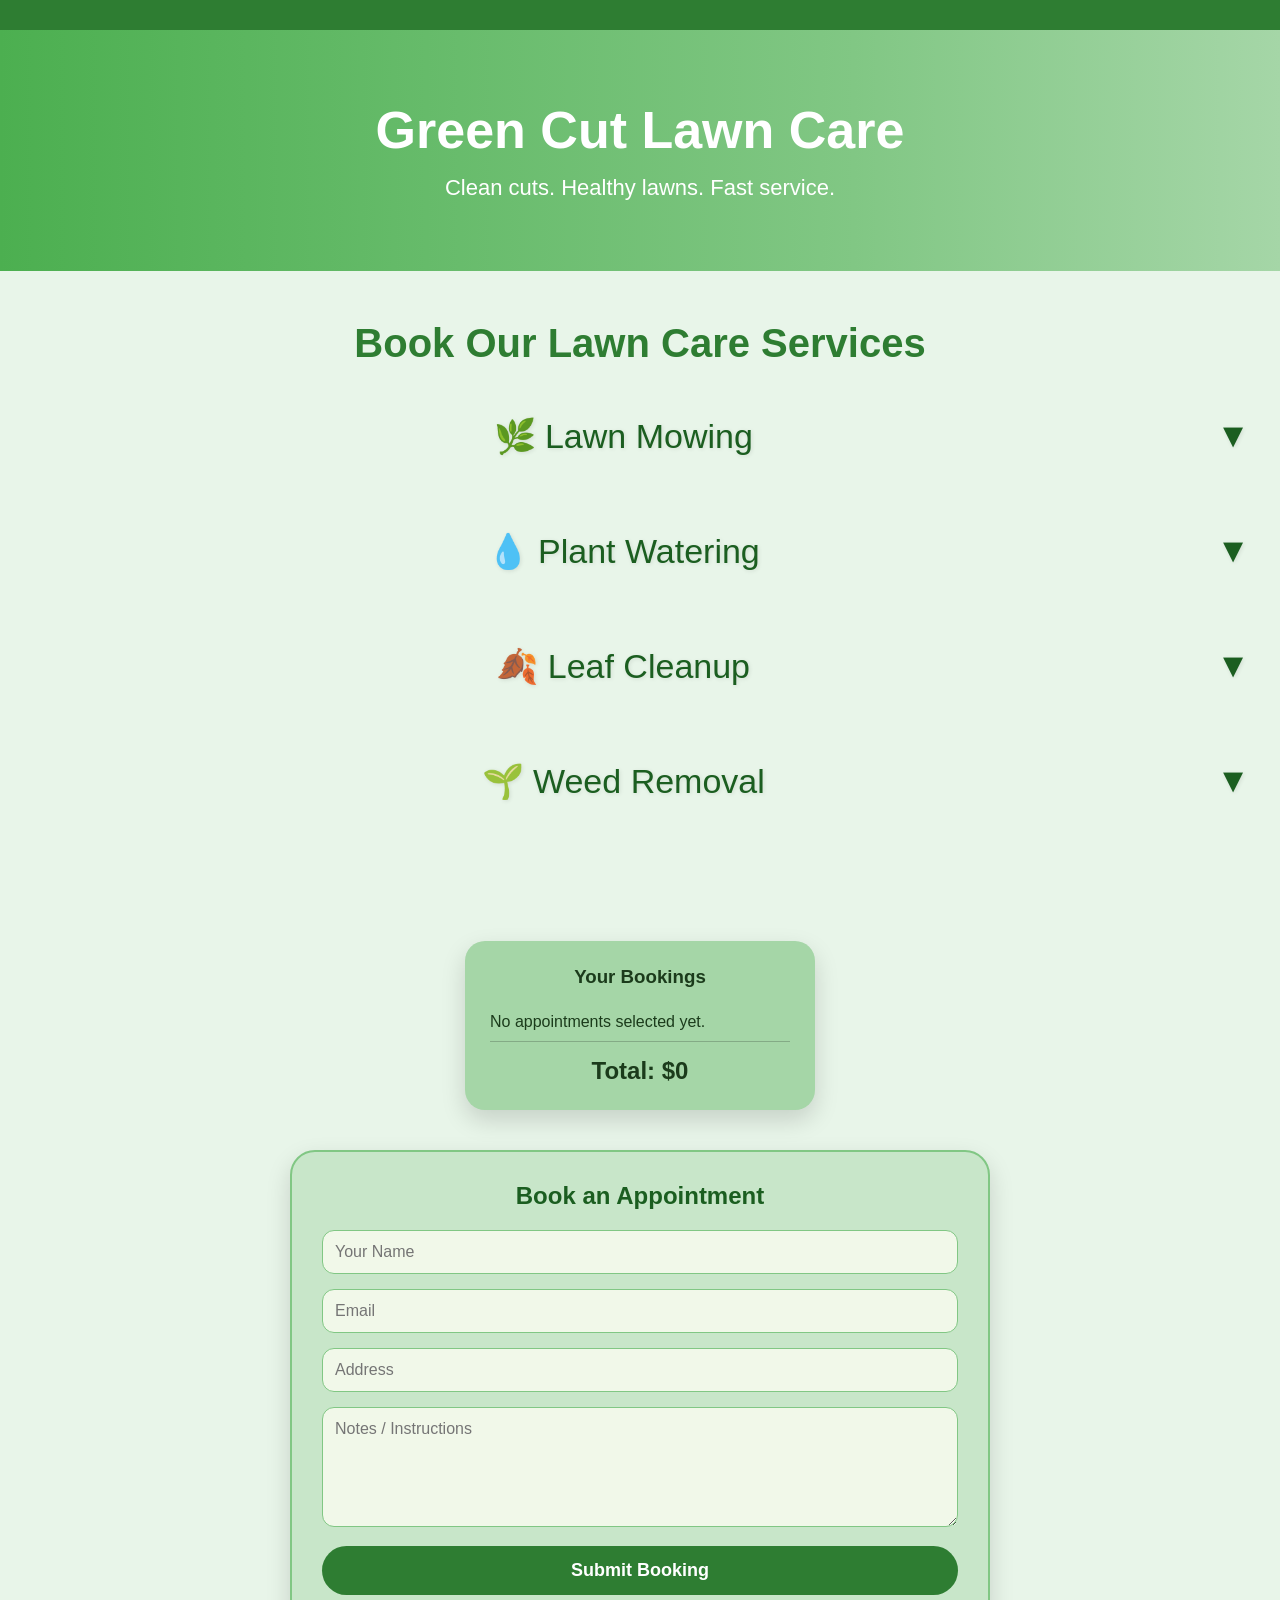
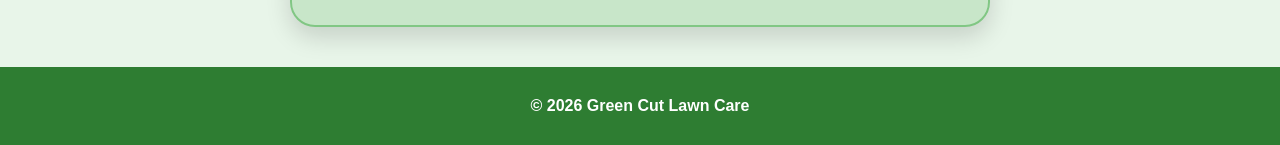
<file: index.html>
<!DOCTYPE html>
<html lang="en">
<head>
  <meta charset="UTF-8" />
  <meta name="viewport" content="width=device-width, initial-scale=1.0"/>
  <title>Green Cut Lawn Care</title>
  <link rel="stylesheet" href="style.css"/>
</head>

<body>

  <nav>
  </nav>

  <section class="hero">
    <h1>Green Cut Lawn Care</h1>
    <h3>Clean cuts. Healthy lawns. Fast service.</h3>
  </section>

  <section class="section">

    <h2>Book Our Lawn Care Services</h2>

    <!-- LAWN MOWING -->
    <details class="service-dropdown">
      <summary class="service-title">🌿 Lawn Mowing</summary>

      <div class="products">

        <div class="card">
          <div class="circle"></div>
          <h3>Monday 8:00 AM</h3>
          <p class="price">$30</p>
          <button>Add Appointment</button>
        </div>

        <div class="card">
          <div class="circle"></div>
          <h3>Monday 3:00 PM</h3>
          <p class="price">$30</p>
          <button>Add Appointment</button>
        </div>

        <div class="card">
          <div class="circle"></div>
          <h3>Tuesday 9:00 AM</h3>
          <p class="price">$30</p>
          <button>Add Appointment</button>
        </div>

        <div class="card">
          <div class="circle"></div>
          <h3>Tuesday 5:00 PM</h3>
          <p class="price">$30</p>
          <button>Add Appointment</button>
        </div>

        <div class="card">
          <div class="circle"></div>
          <h3>Wednesday 10:00 AM</h3>
          <p class="price">$30</p>
          <button>Add Appointment</button>
        </div>

        <div class="card">
          <div class="circle"></div>
          <h3>Friday 4:00 PM</h3>
          <p class="price">$30</p>
          <button>Add Appointment</button>
        </div>

      </div>
    </details>

    <!-- PLANT WATERING -->
    <details class="service-dropdown">
      <summary class="service-title">💧 Plant Watering</summary>

      <div class="products">

        <div class="card">
          <div class="circle"></div>
          <h3>Monday 11:00 AM</h3>
          <p class="price">$14</p>
          <button>Add Appointment</button>
        </div>

        <div class="card">
          <div class="circle"></div>
          <h3>Tuesday 1:00 PM</h3>
          <p class="price">$14</p>
          <button>Add Appointment</button>
        </div>

        <div class="card">
          <div class="circle"></div>
          <h3>Wednesday 9:00 AM</h3>
          <p class="price">$14</p>
          <button>Add Appointment</button>
        </div>

        <div class="card">
          <div class="circle"></div>
          <h3>Thursday 4:00 PM</h3>
          <p class="price">$14</p>
          <button>Add Appointment</button>
        </div>

        <div class="card">
          <div class="circle"></div>
          <h3>Saturday 8:00 AM</h3>
          <p class="price">$14</p>
          <button>Add Appointment</button>
        </div>

        <div class="card">
          <div class="circle"></div>
          <h3>Sunday 10:00 AM</h3>
          <p class="price">$14</p>
          <button>Add Appointment</button>
        </div>

      </div>
    </details>

    <!-- LEAF CLEANUP -->
    <details class="service-dropdown">
      <summary class="service-title">🍂 Leaf Cleanup</summary>

      <div class="products">

        <div class="card">
          <div class="circle"></div>
          <h3>Monday 2:00 PM</h3>
          <p class="price">$12</p>
          <button>Add Appointment</button>
        </div>

        <div class="card">
          <div class="circle"></div>
          <h3>Tuesday 11:00 AM</h3>
          <p class="price">$12</p>
          <button>Add Appointment</button>
        </div>

        <div class="card">
          <div class="circle"></div>
          <h3>Wednesday 1:00 PM</h3>
          <p class="price">$12</p>
          <button>Add Appointment</button>
        </div>

        <div class="card">
          <div class="circle"></div>
          <h3>Thursday 10:00 AM</h3>
          <p class="price">$12</p>
          <button>Add Appointment</button>
        </div>

        <div class="card">
          <div class="circle"></div>
          <h3>Saturday 12:00 PM</h3>
          <p class="price">$12</p>
          <button>Add Appointment</button>
        </div>

        <div class="card">
          <div class="circle"></div>
          <h3>Sunday 3:00 PM</h3>
          <p class="price">$12</p>
          <button>Add Appointment</button>
        </div>

      </div>
    </details>

    <!-- WEED REMOVAL -->
    <details class="service-dropdown">
      <summary class="service-title">🌱 Weed Removal</summary>

      <div class="products">

        <div class="card">
          <div class="circle"></div>
          <h3>Monday 9:00 AM</h3>
          <p class="price">$15</p>
          <button>Add Appointment</button>
        </div>

        <div class="card">
          <div class="circle"></div>
          <h3>Tuesday 8:00 AM</h3>
          <p class="price">$15</p>
          <button>Add Appointment</button>
        </div>

        <div class="card">
          <div class="circle"></div>
          <h3>Wednesday 2:00 PM</h3>
          <p class="price">$15</p>
          <button>Add Appointment</button>
        </div>

        <div class="card">
          <div class="circle"></div>
          <h3>Thursday 5:00 PM</h3>
          <p class="price">$15</p>
          <button>Add Appointment</button>
        </div>

        <div class="card">
          <div class="circle"></div>
          <h3>Saturday 9:00 AM</h3>
          <p class="price">$15</p>
          <button>Add Appointment</button>
        </div>

        <div class="card">
          <div class="circle"></div>
          <h3>Sunday 11:00 AM</h3>
          <p class="price">$15</p>
          <button>Add Appointment</button>
        </div>

      </div>
    </details>

  </section>

  <div class="cart">
    <h3>Your Bookings</h3>
    <ul id="cartItems"></ul>
    <div class="total">Total: $0</div>
  </div>

  <div class="form-box">
    <h2>Book an Appointment</h2>

    <form action="https://formspree.io/f/meewlopn" method="POST">

      <input type="text" name="name" placeholder="Your Name" required>
      <input type="email" name="email" placeholder="Email" required>
      <input type="text" name="address" placeholder="Address" required>
      <textarea name="notes" placeholder="Notes / Instructions"></textarea>

      <input type="hidden" name="appointments" id="appointmentsField">
      <input type="hidden" name="total" id="totalField">

      <button type="submit">Submit Booking</button>

    </form>
  </div>

  <footer>
    © 2026 Green Cut Lawn Care
  </footer>
</body>
<script type="module" src="script.js"></script>
</html>
</file>
<file: style.css>
/* =========================
   RESET
========================= */

* {
  margin: 0;
  padding: 0;
  box-sizing: border-box;
  font-family: "Segoe UI", sans-serif;
}

.site-title {
    text-align: center;
    font-size: 48px;
    font-weight: 800;
    color: #2e7d32; /* lawn green */
    margin: 20px 0;
    letter-spacing: 2px;
    text-shadow: 2px 2px 6px rgba(0, 0, 0, 0.15);
}
/* =========================
   BODY
========================= */

body {
  background: #e8f5e9; /* soft grass background */
  color: #1b3b1b;
}

/* =========================
   NAVIGATION
========================= */

nav {
  background: #2e7d32; /* deep lawn green */
  color: white;
  padding: 15px 40px;
  display: flex;
  justify-content: space-between;
  align-items: center;
  box-shadow: 0 4px 12px rgba(0,0,0,0.15);
}

nav h2 {
  color: #c8e6c9;
  font-size: 28px;
}

nav span {
  color: #ffeb3b; /* sunlight yellow accent */
}

nav ul {
  list-style: none;
  display: flex;
  gap: 25px;
}

nav ul li {
  cursor: pointer;
  font-weight: 600;
  transition: 0.3s;
}

nav ul li:hover {
  color: #a5d6a7;
}

/* =========================
   HERO SECTION
========================= */

.hero {
  padding: 70px 20px;
  text-align: center;
  background: linear-gradient(
    to right,
    #4caf50,
    #66bb6a,
    #81c784,
    #a5d6a7
  );
  color: white;
}

.hero h1 {
  font-size: 52px;
  margin-bottom: 15px;
}

.hero h3 {
  font-size: 22px;
  font-weight: normal;
}

/* =========================
   MAIN SECTION
========================= */

.section {
  padding: 50px 30px;
}

.section h2 {
  text-align: center;
  margin-bottom: 40px;
  color: #2e7d32;
  font-size: 40px;
}

/* =========================
   SERVICE HEADINGS
========================= */

.service-title {
  text-align: center;
  color: #1b5e20;
  font-size: 34px;
  margin-top: 50px;
  margin-bottom: 25px;
  text-shadow: 1px 1px 4px rgba(0,0,0,0.1);
}

/* =========================
   SERVICE CARDS GRID
========================= */

.products {
  display: grid;
  grid-template-columns: repeat(auto-fit, minmax(220px, 1fr));
  gap: 25px;
  margin-bottom: 40px;
}

/* =========================
   APPOINTMENT CARDS
========================= */

.card {
  background: #c8e6c9;
  color: #1b3b1b;
  padding: 20px;
  border-radius: 30px;
  box-shadow: 0 5px 15px rgba(0, 0, 0, 0.12);
  text-align: center;
  transition: 0.3s;
  border: 2px solid #81c784;
}

.card:hover {
  transform: translateY(-10px);
  box-shadow: 0 15px 30px rgba(0, 0, 0, 0.2);
}

.circle {
  width: 90px;
  height: 90px;
  margin: 0 auto 15px;
  border-radius: 50%;
  background: linear-gradient(
    to right,
    #2e7d32,
    #43a047,
    #66bb6a,
    #a5d6a7
  );
}

.card h3 {
  color: #2e7d32;
  margin: 10px 0;
  font-size: 22px;
}

.price {
  font-size: 22px;
  font-weight: bold;
  color: #6d4c41; /* earthy brown */
  margin-bottom: 15px;
}

.card button {
  background: #2e7d32;
  border: none;
  color: white;
  font-weight: bold;
  padding: 10px 22px;
  border-radius: 25px;
  cursor: pointer;
  transition: 0.3s;
}

.card button:hover {
  background: #1b5e20;
  transform: scale(1.05);
}

/* =========================
   APPOINTMENT CART
========================= */

.cart {
  background: #a5d6a7;
  width: 350px;
  margin: 40px auto;
  padding: 25px;
  border-radius: 20px;
  box-shadow: 0 10px 25px rgba(0, 0, 0, 0.15);
}

.cart h3 {
  text-align: center;
  color: #1b3b1b;
  margin-bottom: 15px;
}

#cartItems {
  list-style: none;
  margin-bottom: 15px;
}

#cartItems li {
  padding: 10px 0;
  border-bottom: 1px solid rgba(0,0,0,0.2);
}

.total {
  text-align: center;
  font-size: 24px;
  font-weight: bold;
  color: #1b3b1b;
}

/* =========================
   BOOKING FORM
========================= */

.form-box {
  background: #c8e6c9;
  max-width: 700px;
  margin: 40px auto;
  padding: 30px;
  border-radius: 25px;
  box-shadow: 0 10px 25px rgba(0,0,0,0.15);
  border: 2px solid #81c784;
}

.form-box h2 {
  text-align: center;
  margin-bottom: 20px;
  color: #1b5e20;
}

.form-box input,
.form-box textarea {
  width: 100%;
  padding: 12px;
  margin-bottom: 15px;
  border: 1px solid #81c784;
  border-radius: 12px;
  font-size: 16px;
  background: #f1f8e9;
}

.form-box textarea {
  resize: vertical;
  min-height: 120px;
}

.form-box button {
  width: 100%;
  padding: 14px;
  border: none;
  border-radius: 25px;
  background: #2e7d32;
  color: white;
  font-size: 18px;
  font-weight: bold;
  cursor: pointer;
  transition: 0.3s;
}

.form-box button:hover {
  background: #1b5e20;
}

/* =========================
   FOOTER
========================= */

footer {
  text-align: center;
  padding: 30px;
  color: white;
  font-weight: bold;
  margin-top: 40px;
  background: #2e7d32;
}

/* =========================
   MOBILE
========================= */

@media (max-width: 768px) {

  nav {
    flex-direction: column;
    gap: 15px;
  }

  nav ul {
    flex-wrap: wrap;
    justify-content: center;
  }

  .hero h1 {
    font-size: 36px;
  }

  .hero h3 {
    font-size: 18px;
  }

  .section h2 {
    font-size: 30px;
  }

  .service-title {
    font-size: 28px;
  }

  .cart {
    width: 90%;
  }
}
.service-dropdown {
  margin-bottom: 25px;
}

.service-dropdown summary {
  list-style: none;
  cursor: pointer;
}

.service-dropdown summary::-webkit-details-marker {
  display: none;
}

.service-title {
  user-select: none;
}

.service-dropdown[open] .service-title {
  background: #a5d6a7;
  transform: scale(1.01);
  transition: 0.2s;
}

.service-dropdown .service-title::after {
  content: " ▼";
  float: right;
}

.service-dropdown[open] .service-title::after {
  content: " ▲";
}
</file>
